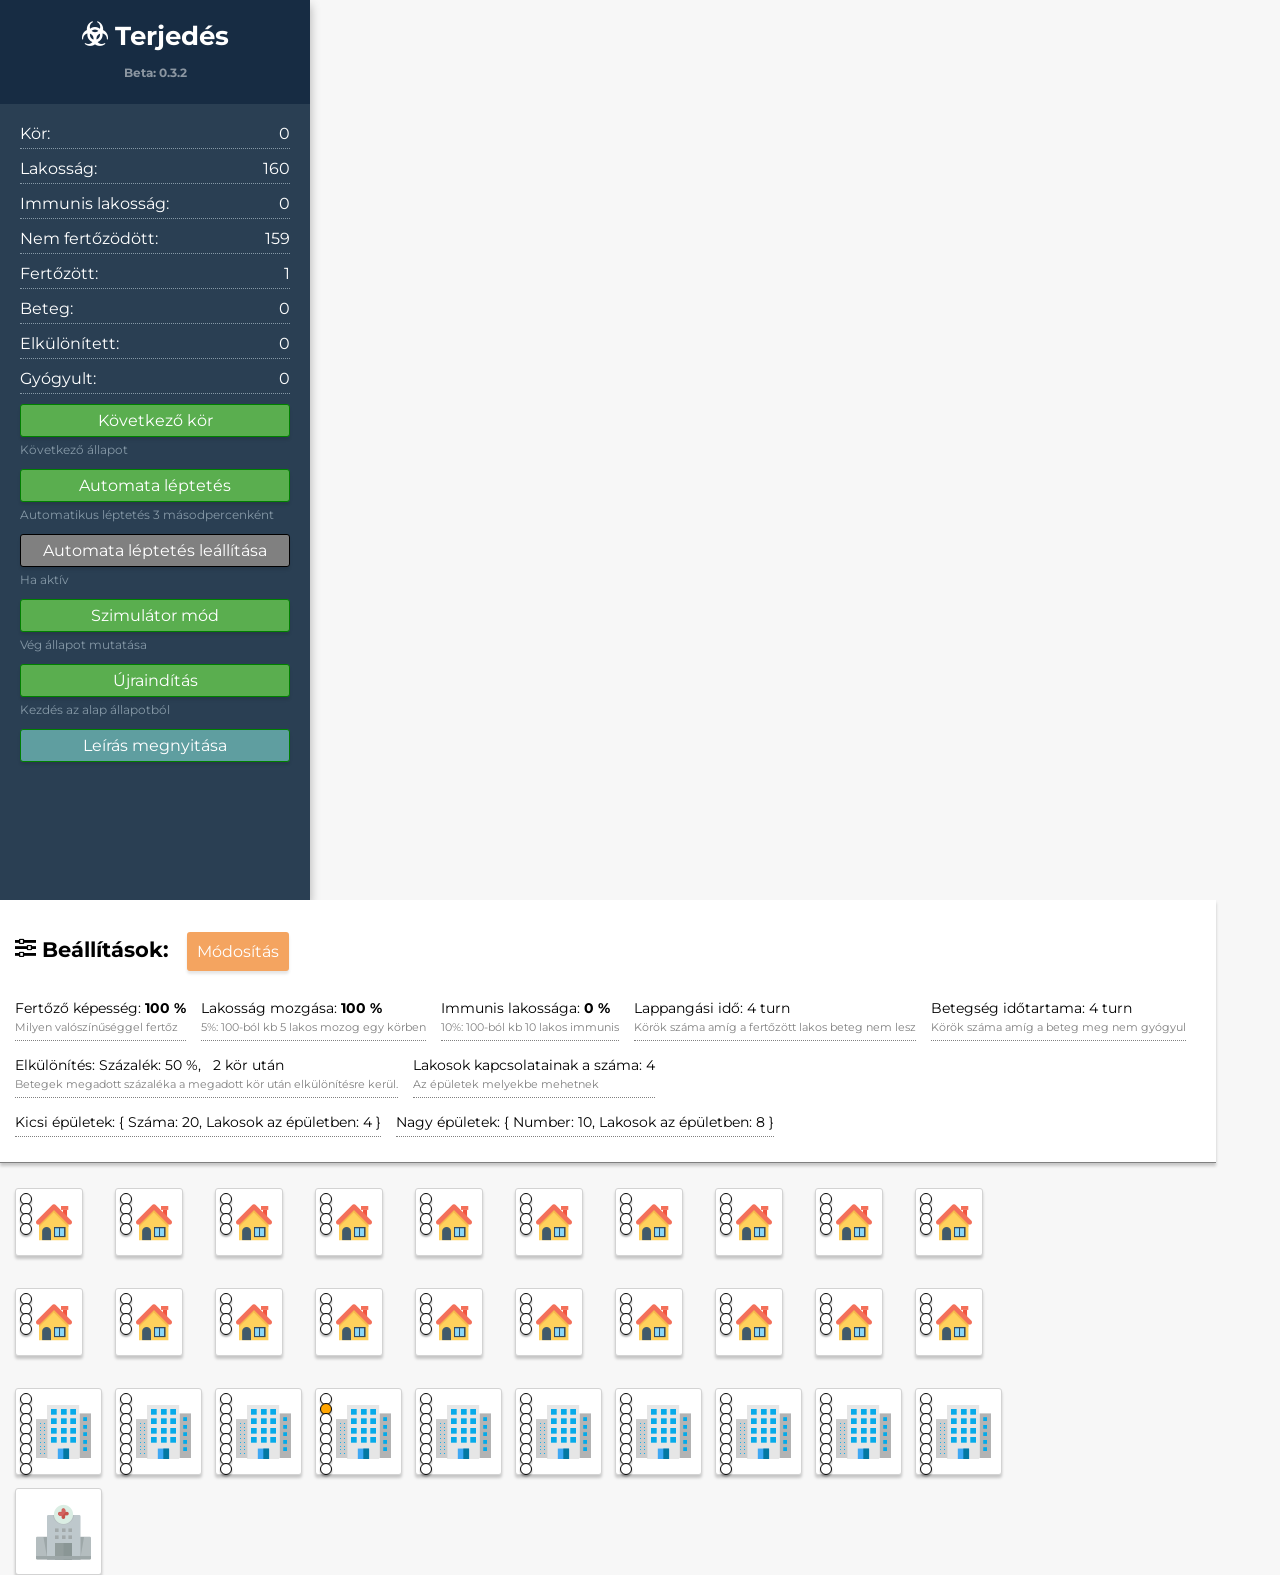
<file: out/index.html>
<!doctype html><html><head><title>Terjedés | Beta 0.3.2</title><link href="https://fonts.googleapis.com/css2?family=Montserrat&display=swap" rel="stylesheet"><link rel="stylesheet" href="/src/css/icomoon/style.css"><meta charset="UTF-8"><link href="main.1193600b176d0a20c4e7.css" rel="stylesheet"></head><body><div class="left--panel"><h1 class="left--panel__logo"><span class="icon-toxic"></span> Terjedés<br/><span style="text-align: right; opacity:0.5; font-size: 12px;">Beta: 0.3.2</span></h1><div class="left--panel__control"><div class="lp-container"><div class="lp-title">Kör:</div><div class="lp-value" id="currentTurn">0</div></div><div class="lp-container"><div class="lp-title">Lakosság:</div><div class="lp-value" id="numberOfCitizens">0</div></div><div class="lp-container"><div class="lp-title">Immunis lakosság:</div><div class="lp-value" id="immunePopulation">0</div></div><div class="lp-container"><div class="lp-title">Nem fertőzödött:</div><div class="lp-value" id="numberOfCitizensHadNoContactWithTheVirus">0</div></div><div class="lp-container"><div class="lp-title">Fertőzött:</div><div class="lp-value" id="numberOfInfectedCitizens">1</div></div><div class="lp-container"><div class="lp-title">Beteg:</div><div class="lp-value" id="numberOfSickCitizens">0</div></div><div class="lp-container"><div class="lp-title">Elkülönített:</div><div class="lp-value" id="numberOfSegregatedCitizens">0</div></div><div class="lp-container"><div class="lp-title">Gyógyult:</div><div class="lp-value" id="numberOfCurredCitizens">0</div></div><button id="nextBtn" type="button">Következő kör</button><p>Következő állapot</p><button id="autoMode" type="button">Automata léptetés</button><p>Automatikus léptetés 3 másodpercenként</p><button id="stopAutoMode" type="button" disabled="true">Automata léptetés leállítása</button><p>Ha aktív</p><button id="simulatorMode" type="button">Szimulátor mód</button><p>Vég állapot mutatása</p><button id="restartGame" type="button">Újraindítás</button><p>Kezdés az alap állapotból</p><button id="showGameRules" style="background-color: cadetblue" type="button">Leírás megnyitása</button></div></div><div class="game--screen"><div class="game--configuration"><div id="config-presenter" class="game--configuration__presenter"><h2><span class="icon-equalizer"></span> Beállítások: &nbsp; <button id="openGameConfigurationPanel" class="game--configuration__button">Módosítás</button></h2><span class="game--configuration__item">Fertőző képesség: <b><span id="virusInfectiousness"></span></b><br><span style="font-size: 11px; color: gray;">Milyen valószínűséggel fertőz</span> </span><span class="game--configuration__item">Lakosság mozgása: <b><span id="populationMovement"></span></b><br><span style="font-size: 11px; color: gray;">5%: 100-ból kb 5 lakos mozog egy körben </span></span><span class="game--configuration__item">Immunis lakossága: <b><span id="populationImmunity"></span></b><br><span style="font-size: 11px; color: gray;">10%: 100-ból kb 10 lakos immunis</span> </span><span class="game--configuration__item">Lappangási idő: <span id="incubationPeriod"></span><br><span style="font-size: 11px; color: gray;">Körök száma amíg a fertőzött lakos beteg nem lesz</span> </span><span class="game--configuration__item">Betegség időtartama: <span id="curredAfter"></span><br><span style="font-size: 11px; color: gray;">Körök száma amíg a beteg meg nem gyógyul</span></span><div style="margin-top: 10px; margin-bottom: 10px"><span class="game--configuration__item">Elkülönítés: Százalék: <span id="segregationRate"></span> %, &nbsp; <span id="segregationAfter"></span> kör után<br><span style="font-size: 11px; color: gray;">Betegek megadott százaléka a megadott kör után elkülönítésre kerül.</span> </span><span class="game--configuration__item">Lakosok kapcsolatainak a száma: <span id="numberOfConnectionPerCitizen"></span><br><span style="font-size: 11px; color: gray;">Az épületek melyekbe mehetnek</span></span></div><div style="margin-top: 10px; margin-bottom: 10px"><span class="game--configuration__item">Kicsi épületek: { Száma: <span id="houseNumber"></span>, Lakosok az épületben: <span id="housePopulation"></span> } </span><span class="game--configuration__item">Nagy épületek: { Number: <span id="apartmentNumber"></span>, Lakosok az épületben: <span id="apartmentPopulation"></span> }</span></div></div></div><div id="simulatorLoader"><div class="lds-grid"><div></div><div></div><div></div><div></div><div></div><div></div><div></div><div></div><div></div></div></div><div id="chartsContainer" style="width: 1250px; overflow: hidden;"></div><div style="position: relative; margin-left: 20px;"><div id="gameScreen"></div></div></div><div class="modal--window" id="game-rules"><div class="modal--window__content"><h4>Beállítások:</h4><div class="game--rules__line">A beállítások módosításához használd a "Módosít gombot".<br>Kérlek figyelj a beállításokra.<br>Rossz értékeket nem figyeli még a rendszer.</div><div class="game--rules__line">Különböző konfigurációkat 4x 5x minimum érdemes kipróbálni.<br>Használd a "Szimulátor mód"-ot.<br>Nézd az érdekesebb értékeket a módosítások után. (Hány kör telt el, maximális betegszám, soha nem megbetegedettek száma stb).</div><div class="game--rules__line">Érdekes / jól működő konfigurációknál egyszerre csak egy értéket változtass :)</div><div class="game--rules__line">Tipp: Vírus fertőzés képessége 3-5%, a lakosság mozgása: ~15% körül is reális.<br>A Vírus 10%-nál már rendkívül 'aggreszív'.</div><h4>Fertőzés:</h4><div class="game--rules__line">A fertőzött lakosok azonnal fertőzőképesek maguk is.</div><div class="game--rules__line">Megfertőződés után következik a megbetegedés.<br>Betegek a "betegség időtartama" után meggyógyulnak<br>Beteg lakosok hazatérnek és nem utaznak, csak ha elkülönítésre kerülnek.<br></div><div class="game--rules__line">Gyógyult lakosok immunisak</div><div class="game--rules__line">Minden lakos minden 4. körben hazatér</div><h4>Misc</h4><div class="game--rules__line"><b>1000</b> lakost lehet maximum mozgás közben megfigyelni</div><div class="game--rules__line">A program egy átlagos asztali számítógépen maximum 50000 lakosig fut gördülékenyen.</div><div class="game--rules__line">A program szakember által nem ellenőrzött vagy minősített.</div><button style="background-color: cadetblue; width: 200px;" id="closeGameRules">Bezár</button></div></div><div class="modal--window" id="config-edit"><div class="modal--window__content"><div class="game--configuration__edit_container"><h2>Beállítások módosítása</h2><div style="width: 50%; float: left;"><h4>Vírus:</h4><div class="game--configuration__edit"><div class="game--configuration__edit_title">Fertőző képesség:</div><div class="game--configuration__edit_input"><input id="editVirusInfectiousness" type="number" min="1" max="100"/></div><div class="game--configuration__edit_expl">Fertőzés valószínűsége.<br>100%: A fertőző beteg mindenkit megbetegít az épületben.<br>Határok: 1 - 100</div></div><h4>Lakosok:</h4><div class="game--configuration__edit"><div class="game--configuration__edit_title">Lakosság mozgása:</div><div class="game--configuration__edit_input"><input id="editPopulationMovement" type="number" min="1" max="100"/></div><div class="game--configuration__edit_expl">A lakosság hány százaléka mozog átlagosan egy körben. Határok: 1 - 100</div></div><div class="game--configuration__edit"><div class="game--configuration__edit_title">Immunis lakosság:</div><div class="game--configuration__edit_input"><input id="editPopulationImmunity" type="number" min="0" max="100"/></div><div class="game--configuration__edit_expl">Százalékban. Az érték körülbelüli. Az immunitás véletlenszerű. Határok: 0 - 100</div></div><div class="game--configuration__edit"><div class="game--configuration__edit_title">Lappangási idő:</div><div class="game--configuration__edit_input"><input id="editIncubationPeriod" type="number" min="1" max="30"/></div><div class="game--configuration__edit_expl">Egy fertőzött hány kör után lesz beteg. Határok: 1 - 30</div></div><div class="game--configuration__edit"><div class="game--configuration__edit_title">Betegség időtartama:</div><div class="game--configuration__edit_input"><input id="editCurredAfter" type="number" min="1" max="30"/></div><div class="game--configuration__edit_expl">Körök számí amíg egy beteg gyógyult nem lesz. Határok: 1 - 30</div></div><div class="game--configuration__edit"><div class="game--configuration__edit_title">Elkülönítés válószínűsége:</div><div class="game--configuration__edit_input"><input id="editSegregationRate" type="number" min="0" max="100"/></div><div class="game--configuration__edit_expl">Százalékban. Betegek hány százaléka kerül elkülönítésre. Határok: 0 - 100</div></div><div class="game--configuration__edit"><div class="game--configuration__edit_title">Elkülönítési ennyi idő után:</div><div class="game--configuration__edit_input"><input id="editSegregationAfter" type="number" min="1" max="10"/></div><div class="game--configuration__edit_expl">Körök számí ami után a beteg elkülöníthető. Az értéknek kisebbnek kell lenni mint a "Betegség időtartama".</div></div></div><div style="width: 50%; float: left;"><h4>Város és lakosság:</h4><p>Megjegyzés (1): Maximum <b>1000</b> ember mozgása követhető szemmel is nyomon.</p><p>Megjegyzés (2): Egy átlagos számítógépen max 50000 lakost érdemes beállítani a gördülékeny futás érdekében.</p><div class="game--configuration__edit"><div class="game--configuration__edit_title">Kis épületek száma:</div><div class="game--configuration__edit_input"><input id="editHouseNumber" type="number" min="0" max="10000"/></div><div class="game--configuration__edit_expl">~ Határok: 0 - 5000</div></div><div class="game--configuration__edit"><div class="game--configuration__edit_title">Kis épületek lakossága:</div><div class="game--configuration__edit_input"><input id="editHousePopulation" type="number" min="1" max="6"/></div><div class="game--configuration__edit_expl">~ Határok: 1 - 6</div></div><div class="game--configuration__edit"><div class="game--configuration__edit_title">Nagy épületek száma:</div><div class="game--configuration__edit_input"><input id="editApartmentNumber" type="number" min="0" max="10000"/></div><div class="game--configuration__edit_expl">~ Határok: 0 - 1000</div></div><div class="game--configuration__edit"><div class="game--configuration__edit_title">Nagy épületek lakossága:</div><div class="game--configuration__edit_input"><input id="editApartmentPopulation" type="number" min="6" max="12"/></div><div class="game--configuration__edit_expl">~ Határok: 6 - 12</div></div></div><div style="clear: both; margin-bottom: 20px;"></div><button id="saveGameConfigChanges" class="game--configuration__button" style="width: 200px;">Változások mentése</button> <button id="discardGameConfigurationPanel" class="game--configuration__button" style="margin-left: 20px; float: right;">Bezár</button></div></div></div><script src="main.af12a942874132a92c96.js"></script></body></html>
</file>
<file: src/css/icomoon/style.css>
@font-face {
  font-family: 'icomoon';
  src:  url('fonts/icomoon.eot?i4k8ti');
  src:  url('fonts/icomoon.eot?i4k8ti#iefix') format('embedded-opentype'),
    url('fonts/icomoon.ttf?i4k8ti') format('truetype'),
    url('fonts/icomoon.woff?i4k8ti') format('woff'),
    url('fonts/icomoon.svg?i4k8ti#icomoon') format('svg');
  font-weight: normal;
  font-style: normal;
  font-display: block;
}

[class^="icon-"], [class*=" icon-"] {
  /* use !important to prevent issues with browser extensions that change fonts */
  font-family: 'icomoon' !important;
  speak: none;
  font-style: normal;
  font-weight: normal;
  font-variant: normal;
  text-transform: none;
  line-height: 1;

  /* Better Font Rendering =========== */
  -webkit-font-smoothing: antialiased;
  -moz-osx-font-smoothing: grayscale;
}

.icon-hospital .path1:before {
  content: "\e932";
  color: rgb(180, 189, 191);
}
.icon-hospital .path2:before {
  content: "\e933";
  margin-left: -1em;
  color: rgb(157, 167, 168);
}
.icon-hospital .path3:before {
  content: "\e934";
  margin-left: -1em;
  color: rgb(190, 200, 204);
}
.icon-hospital .path4:before {
  content: "\e935";
  margin-left: -1em;
  color: rgb(162, 169, 170);
}
.icon-hospital .path5:before {
  content: "\e936";
  margin-left: -1em;
  color: rgb(162, 169, 170);
}
.icon-hospital .path6:before {
  content: "\e937";
  margin-left: -1em;
  color: rgb(162, 169, 170);
}
.icon-hospital .path7:before {
  content: "\e938";
  margin-left: -1em;
  color: rgb(162, 169, 170);
}
.icon-hospital .path8:before {
  content: "\e939";
  margin-left: -1em;
  color: rgb(162, 169, 170);
}
.icon-hospital .path9:before {
  content: "\e93a";
  margin-left: -1em;
  color: rgb(162, 169, 170);
}
.icon-hospital .path10:before {
  content: "\e93b";
  margin-left: -1em;
  color: rgb(147, 158, 157);
}
.icon-hospital .path11:before {
  content: "\e93c";
  margin-left: -1em;
  color: rgb(138, 150, 149);
}
.icon-hospital .path12:before {
  content: "\e93d";
  margin-left: -1em;
  color: rgb(157, 167, 168);
}
.icon-hospital .path13:before {
  content: "\e93e";
  margin-left: -1em;
  color: rgb(180, 189, 191);
}
.icon-hospital .path14:before {
  content: "\e93f";
  margin-left: -1em;
  color: rgb(218, 237, 227);
}
.icon-hospital .path15:before {
  content: "\e940";
  margin-left: -1em;
  color: rgb(198, 82, 74);
}
.icon-hospital .path16:before {
  content: "\e941";
  margin-left: -1em;
  color: rgb(211, 98, 95);
}
.icon-house .path1:before {
  content: "\e900";
  color: rgb(240, 85, 64);
}
.icon-house .path2:before {
  content: "\e901";
  margin-left: -1em;
  color: rgb(243, 112, 90);
}
.icon-house .path3:before {
  content: "\e902";
  margin-left: -1em;
  color: rgb(255, 209, 92);
}
.icon-house .path4:before {
  content: "\e903";
  margin-left: -1em;
  color: rgb(247, 182, 76);
}
.icon-house .path5:before {
  content: "\e904";
  margin-left: -1em;
  color: rgb(65, 90, 107);
}
.icon-house .path6:before {
  content: "\e905";
  margin-left: -1em;
  color: rgb(52, 74, 94);
}
.icon-house .path7:before {
  content: "\e906";
  margin-left: -1em;
  color: rgb(138, 215, 248);
}
.icon-house .path8:before {
  content: "\e907";
  margin-left: -1em;
  color: rgb(138, 215, 248);
}
.icon-house .path9:before {
  content: "\e908";
  margin-left: -1em;
  color: rgb(243, 112, 90);
}
.icon-hotel .path1:before {
  content: "\e909";
  color: rgb(230, 230, 230);
}
.icon-hotel .path2:before {
  content: "\e90a";
  margin-left: -1em;
  color: rgb(179, 179, 179);
}
.icon-hotel .path3:before {
  content: "\e90b";
  margin-left: -1em;
  color: rgb(204, 204, 204);
}
.icon-hotel .path4:before {
  content: "\e90c";
  margin-left: -1em;
  color: rgb(63, 169, 245);
}
.icon-hotel .path5:before {
  content: "\e90d";
  margin-left: -1em;
  color: rgb(6, 170, 233);
}
.icon-hotel .path6:before {
  content: "\e90e";
  margin-left: -1em;
  color: rgb(6, 170, 233);
}
.icon-hotel .path7:before {
  content: "\e90f";
  margin-left: -1em;
  color: rgb(6, 170, 233);
}
.icon-hotel .path8:before {
  content: "\e910";
  margin-left: -1em;
  color: rgb(6, 170, 233);
}
.icon-hotel .path9:before {
  content: "\e911";
  margin-left: -1em;
  color: rgb(6, 170, 233);
}
.icon-hotel .path10:before {
  content: "\e912";
  margin-left: -1em;
  color: rgb(6, 170, 233);
}
.icon-hotel .path11:before {
  content: "\e913";
  margin-left: -1em;
  color: rgb(6, 170, 233);
}
.icon-hotel .path12:before {
  content: "\e914";
  margin-left: -1em;
  color: rgb(6, 170, 233);
}
.icon-hotel .path13:before {
  content: "\e915";
  margin-left: -1em;
  color: rgb(6, 170, 233);
}
.icon-hotel .path14:before {
  content: "\e916";
  margin-left: -1em;
  color: rgb(6, 170, 233);
}
.icon-hotel .path15:before {
  content: "\e917";
  margin-left: -1em;
  color: rgb(6, 170, 233);
}
.icon-hotel .path16:before {
  content: "\e918";
  margin-left: -1em;
  color: rgb(6, 170, 233);
}
.icon-hotel .path17:before {
  content: "\e919";
  margin-left: -1em;
  color: rgb(6, 170, 233);
}
.icon-hotel .path18:before {
  content: "\e91a";
  margin-left: -1em;
  color: rgb(6, 170, 233);
}
.icon-hotel .path19:before {
  content: "\e91b";
  margin-left: -1em;
  color: rgb(6, 170, 233);
}
.icon-hotel .path20:before {
  content: "\e91c";
  margin-left: -1em;
  color: rgb(6, 170, 233);
}
.icon-hotel .path21:before {
  content: "\e91d";
  margin-left: -1em;
  color: rgb(6, 170, 233);
}
.icon-hotel .path22:before {
  content: "\e91e";
  margin-left: -1em;
  color: rgb(6, 170, 233);
}
.icon-hotel .path23:before {
  content: "\e91f";
  margin-left: -1em;
  color: rgb(6, 170, 233);
}
.icon-hotel .path24:before {
  content: "\e920";
  margin-left: -1em;
  color: rgb(6, 170, 233);
}
.icon-hotel .path25:before {
  content: "\e921";
  margin-left: -1em;
  color: rgb(6, 170, 233);
}
.icon-hotel .path26:before {
  content: "\e922";
  margin-left: -1em;
  color: rgb(6, 170, 233);
}
.icon-hotel .path27:before {
  content: "\e923";
  margin-left: -1em;
  color: rgb(6, 170, 233);
}
.icon-hotel .path28:before {
  content: "\e924";
  margin-left: -1em;
  color: rgb(6, 170, 233);
}
.icon-hotel .path29:before {
  content: "\e925";
  margin-left: -1em;
  color: rgb(6, 170, 233);
}
.icon-hotel .path30:before {
  content: "\e926";
  margin-left: -1em;
  color: rgb(6, 170, 233);
}
.icon-hotel .path31:before {
  content: "\e927";
  margin-left: -1em;
  color: rgb(6, 170, 233);
}
.icon-hotel .path32:before {
  content: "\e928";
  margin-left: -1em;
  color: rgb(6, 170, 233);
}
.icon-hotel .path33:before {
  content: "\e929";
  margin-left: -1em;
  color: rgb(6, 170, 233);
}
.icon-hotel .path34:before {
  content: "\e92a";
  margin-left: -1em;
  color: rgb(6, 170, 233);
}
.icon-hotel .path35:before {
  content: "\e92b";
  margin-left: -1em;
  color: rgb(6, 170, 233);
}
.icon-hotel .path36:before {
  content: "\e92c";
  margin-left: -1em;
  color: rgb(6, 170, 233);
}
.icon-hotel .path37:before {
  content: "\e92d";
  margin-left: -1em;
  color: rgb(6, 170, 233);
}
.icon-hotel .path38:before {
  content: "\e92e";
  margin-left: -1em;
  color: rgb(6, 170, 233);
}
.icon-hotel .path39:before {
  content: "\e92f";
  margin-left: -1em;
  color: rgb(6, 170, 233);
}
.icon-hotel .path40:before {
  content: "\e930";
  margin-left: -1em;
  color: rgb(3, 120, 163);
}
.icon-toxic:before {
  content: "\e931";
}
.icon-equalizer:before {
  content: "\e992";
}
</file>
<file: out/main.1193600b176d0a20c4e7.css>
body, html {
    margin: 0;
    padding: 0;
    border: 0;
    height: 100%;
    font-family: 'Montserrat', sans-serif;
    background-color: #f7f7f7;
}
button {
    font-family: 'Montserrat', sans-serif;
    display: block;
    background-color: #5aae4f;
    border-radius: 3px;
    border: solid 1px green;
    padding: 6px;
    font-size: 16px;
    width: 100%;
    box-sizing: border-box;
    color:white;
    margin-bottom: 5px;
    cursor: pointer;
    box-shadow: 0 3px 3px rgba(0, 0, 0, 0.1);
   
}
button:hover{
    opacity: 0.9;
}

button:disabled {    
    background-color: gray;    
    border: solid 1px black; 
    cursor: auto;   
}
.left--panel{
    width: 310px; float: left;
    background-color: #2a3f53;
    color:white;            
    box-sizing: border-box;
    height: 100%;  
    box-shadow: 0 5px 10px rgba(0, 0, 0, 0.3);          
}
.left--panel__logo{
    background-color: #172c43;
    width: 100%;
    text-align: center;
    padding: 20px 0px;
    box-sizing: border-box;
    margin: 0 0 20px 0;
    font-size: 26px;
}
.left--panel__control{
    margin: 0 20px;
}
.left--panel__control p, .game--configuration__edit_expl {
    color: #8699a7;
    font-size: 12px;
    margin-top: 0px;
}

.left--panel__control .lp-container {
    margin-bottom: 10px;
    padding-bottom: 5px;
    border-bottom: dotted 1px #8699a7;
    display: table;
}

.left--panel__control .lp-title {
    float: left; width: 200px;
}

.left--panel__control .lp-value {
    float: right; text-align: right; width: 70px;
}

.game--screen{float: left; position: relative;}
.game--configuration{
    margin-bottom: 30px;
    padding: 15px;
    border-bottom: solid 1px gray;
    background-color: white;
    box-shadow: 0 3px 3px rgba(0, 0, 0, 0.2);
    font-size: 14px;
    width: 100%;
    box-sizing: border-box;
}
.game--configuration input{
    text-align: right;
}
.game--configuration__item{
    display: inline-block;
    padding: 5px 0;
    border-bottom: dotted 1px gray;
    margin-right: 15px;
}

.game--configuration__edit{
    display: table;
}
.game--configuration__edit_title{
    width: 220px;
}
.game--configuration__edit > div{
    display: table-cell;
    vertical-align: middle;
    padding-right: 15px;
    padding-bottom: 15px;
}
.game--configuration__edit > div input{
    padding: 8px; border-radius: 3px;
    border: solid 1px gray;
    box-shadow: 0 3px 3px rgba(0, 0, 0, 0.3);
    width: 50px;
}

#discardGameConfigurationPanel{
    background-color: gray;
    border-color: gray;
    margin-left: 10px;
}
.game--configuration__button{
    background-color: sandybrown;
    border:orange;
    width: auto;
    padding: 10px;
    display: inline-block;
}

.game--rules{
    font-size: 12px;
    color:gray;
    margin-left: 20px;
}
.game--rules__line{
    margin-bottom: 8px;
}

.icon-house {
    position: absolute;
    font-size: 36px;
    border: solid 1px lightgray;
    border-radius: 3px;
    box-shadow: 0 3px 3px rgba(0, 0, 0, 0.2);
    background-color: white;
    padding: 15px 10px 15px 20px;
    margin-left: -5px;
    margin-top: -5px;
}
.icon-hotel{
    position: absolute;font-size: 55px;
    border: solid 1px lightgray;
    border-radius: 3px;
    box-shadow: 0 3px 3px rgba(0, 0, 0, 0.2);
    background-color: white;
    padding: 15px 10px 15px 20px;
    margin-left: -5px;
    margin-top: -5px;
}

.icon-hospital {
    position: absolute;font-size: 55px;
    border: solid 1px lightgray;
    border-radius: 3px;
    box-shadow: 0 3px 3px rgba(0, 0, 0, 0.2);
    background-color: white;
    padding: 15px 10px 15px 20px;
    margin-left: -5px;
    margin-top: -5px
}

.citizen{
    position: absolute;
    width: 10px;
    height: 10px;
    background-color:white;
    transition: all 1s ease 0s;
    border: solid 1px black;
    border-radius: 50%;
    box-shadow: 0 2px 2px rgba(0, 0, 0, 0.3);  
}

.infected {
    background-color:orange;
}
.sick {
    background-color:red;
}
.curred {
    background-color:gray;
}
.immune {
    background-color: green; opacity: 0.5;
}

#segregationCounter{ position: absolute; left: -10px; padding: 8px; border-radius: 50%; background-color: white; box-shadow: 0 3px 3px rgba(0, 0, 0, 0.2); font-size: 16px; top:25px; font-family: 'Montserrat', sans-serif;}

#chartsContainer{ display: none;}


.modal--window {
    position: absolute;
    width: 100%;
    height: 100%;
    background-color: rgba(0, 0, 0, 0.2);
    display: none;
}

.modal--window__content {
    margin-left: 5%;
    margin-top: 20px;
    width: 90%;
    box-sizing: border-box;
    padding: 30px;
    border-radius: 10px;
    background-color: white;
    box-shadow: 0 10px 10px rgba(0, 0, 0, 0.3);
}

#simulatorLoader{
    display: none; margin-left: 30px; margin-top:30px; position: relative;
    margin-bottom: 30px;
}

.lds-grid {
    display: inline-block;  
    width: 80px;
    height: 80px;
  }
  .lds-grid div {
    position: absolute;
    width: 16px;
    height: 16px;
    border-radius: 50%;
    background: rgb(255, 185, 56);
    animation: lds-grid 1.2s linear infinite;
  }
  .lds-grid div:nth-child(1) {
    top: 8px;
    left: 8px;
    animation-delay: 0s;
  }
  .lds-grid div:nth-child(2) {
    top: 8px;
    left: 32px;
    animation-delay: -0.4s;
  }
  .lds-grid div:nth-child(3) {
    top: 8px;
    left: 56px;
    animation-delay: -0.8s;
  }
  .lds-grid div:nth-child(4) {
    top: 32px;
    left: 8px;
    animation-delay: -0.4s;
  }
  .lds-grid div:nth-child(5) {
    top: 32px;
    left: 32px;
    animation-delay: -0.8s;
  }
  .lds-grid div:nth-child(6) {
    top: 32px;
    left: 56px;
    animation-delay: -1.2s;
  }
  .lds-grid div:nth-child(7) {
    top: 56px;
    left: 8px;
    animation-delay: -0.8s;
  }
  .lds-grid div:nth-child(8) {
    top: 56px;
    left: 32px;
    animation-delay: -1.2s;
  }
  .lds-grid div:nth-child(9) {
    top: 56px;
    left: 56px;
    animation-delay: -1.6s;
  }
  @keyframes lds-grid {
    0%, 100% {
      opacity: 1;
    }
    50% {
      opacity: 0.2;
    }
  }
</file>
